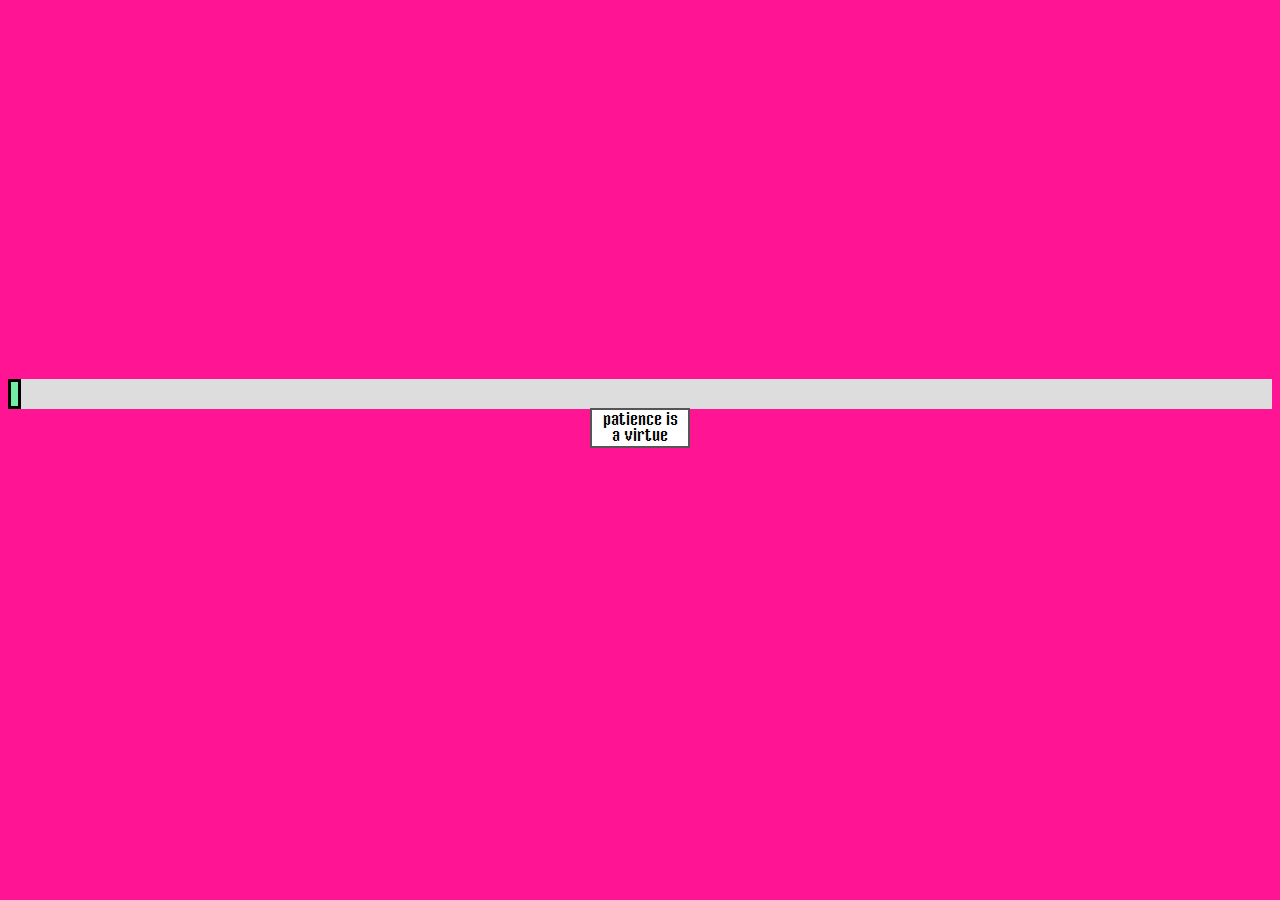
<file: project4/project2/index.html>
<!DOCTYPE html>
<html lang="en" dir="ltr">
  <head>
    <meta charset="utf-8">
      <meta name="viewport" content="width=device-width, initial-scale=1">
    <title>(De)Design System</title>
     <link rel="stylesheet" href="style.css">
     <script src="script.js"type="text/javascript"></script>
  </head>

<body>

<body onload="setbackground();">


<div id="myProgress">
  <div id="myBar"></div>
</div>

<br>
<button onclick="move()">patience is a virtue </button>



</body>
</html>
</file>
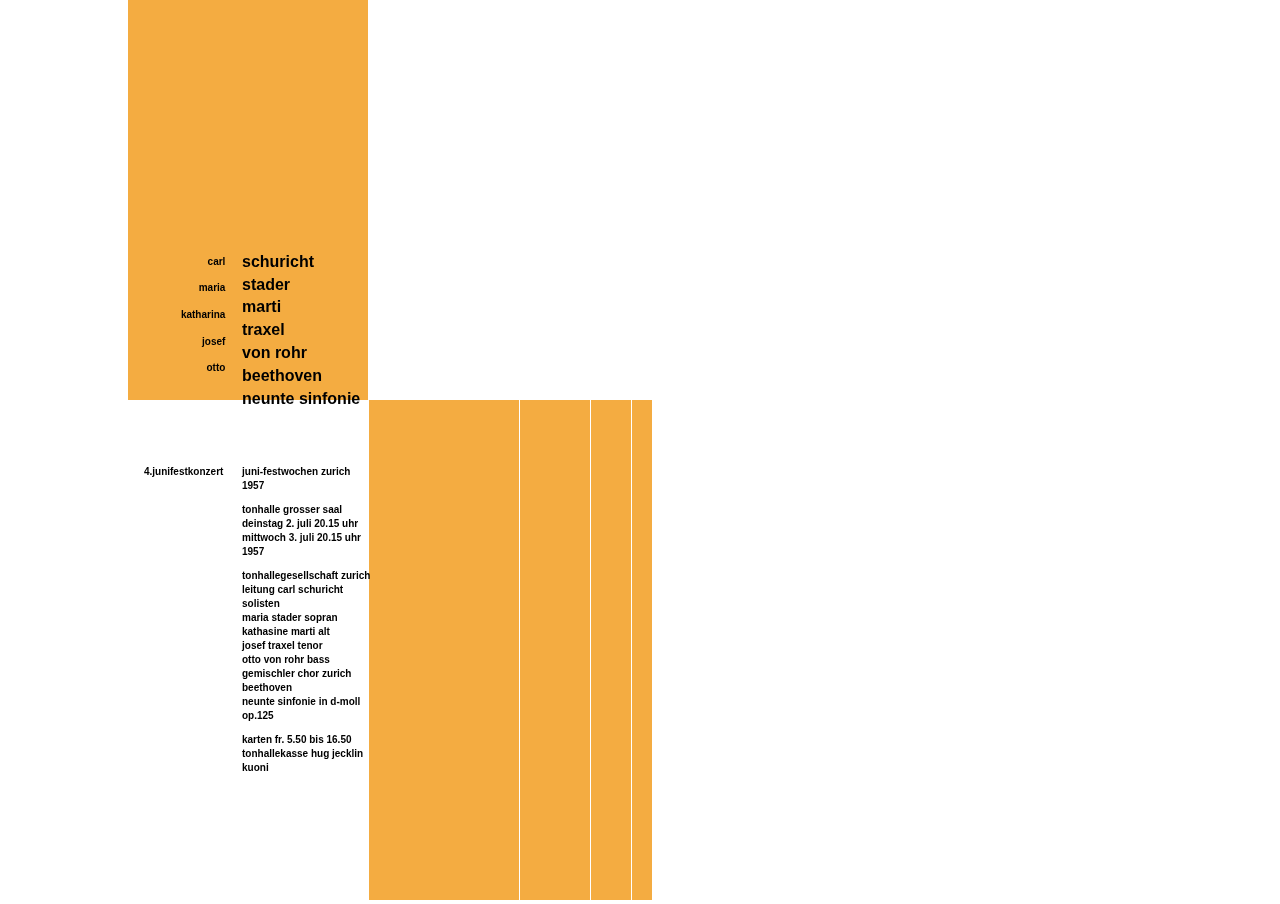
<file: project4/exercises/exercise1/index.html>
<!DOCTYPE html>
<html>
<head>
<meta name="viewport" content="width=device-width, initial-scale=1">
<title>Poster</title>
 <link rel="stylesheet" href="style.css">
</head>
<body>

<main>

  <h1>carl</h1>
  <h1>maria</h1>
  <h1>katharina</h1>
  <h1>josef</h1>
  <h1>otto</h1>

  <h2>schuricht<br>
  <h2>stader<br>
  <h2>marti<br>
  <h2>traxel<br>
  <h2>von rohr<br>
  <h2>beethoven<br>
  <h2>neunte sinfonie</h2><br>

  <h3>4.junifestkonzert</h3>

  <p>juni-festwochen zurich</br>
  1957</p>

  <p>tonhalle grosser saal<br>
  deinstag 2. juli 20.15 uhr<br>
  mittwoch 3. juli 20.15 uhr<br>
  1957</p>

  <p>tonhallegesellschaft zurich<br>
  leitung carl schuricht<br>
  solisten<br>
  maria stader sopran<br>
  kathasine marti alt<br>
  josef traxel tenor<br>
  otto von rohr bass<br>
  gemischler chor zurich<br>
  beethoven<br>
  neunte sinfonie in d-moll<br>
  op.125</p>

  <p>karten fr. 5.50 bis 16.50<br>
  tonhallekasse hug jecklin<br>
  kuoni</p>

</main>

</body>

<div class="rectangles">
    <div class="rectangle1"></div>
    <div class="rectangle2"></div>
    <div class="rectangle3"></div>
    <div class="rectangle4"></div>
    <div class="rectangle5"></div>
</div>

</html>
</file>
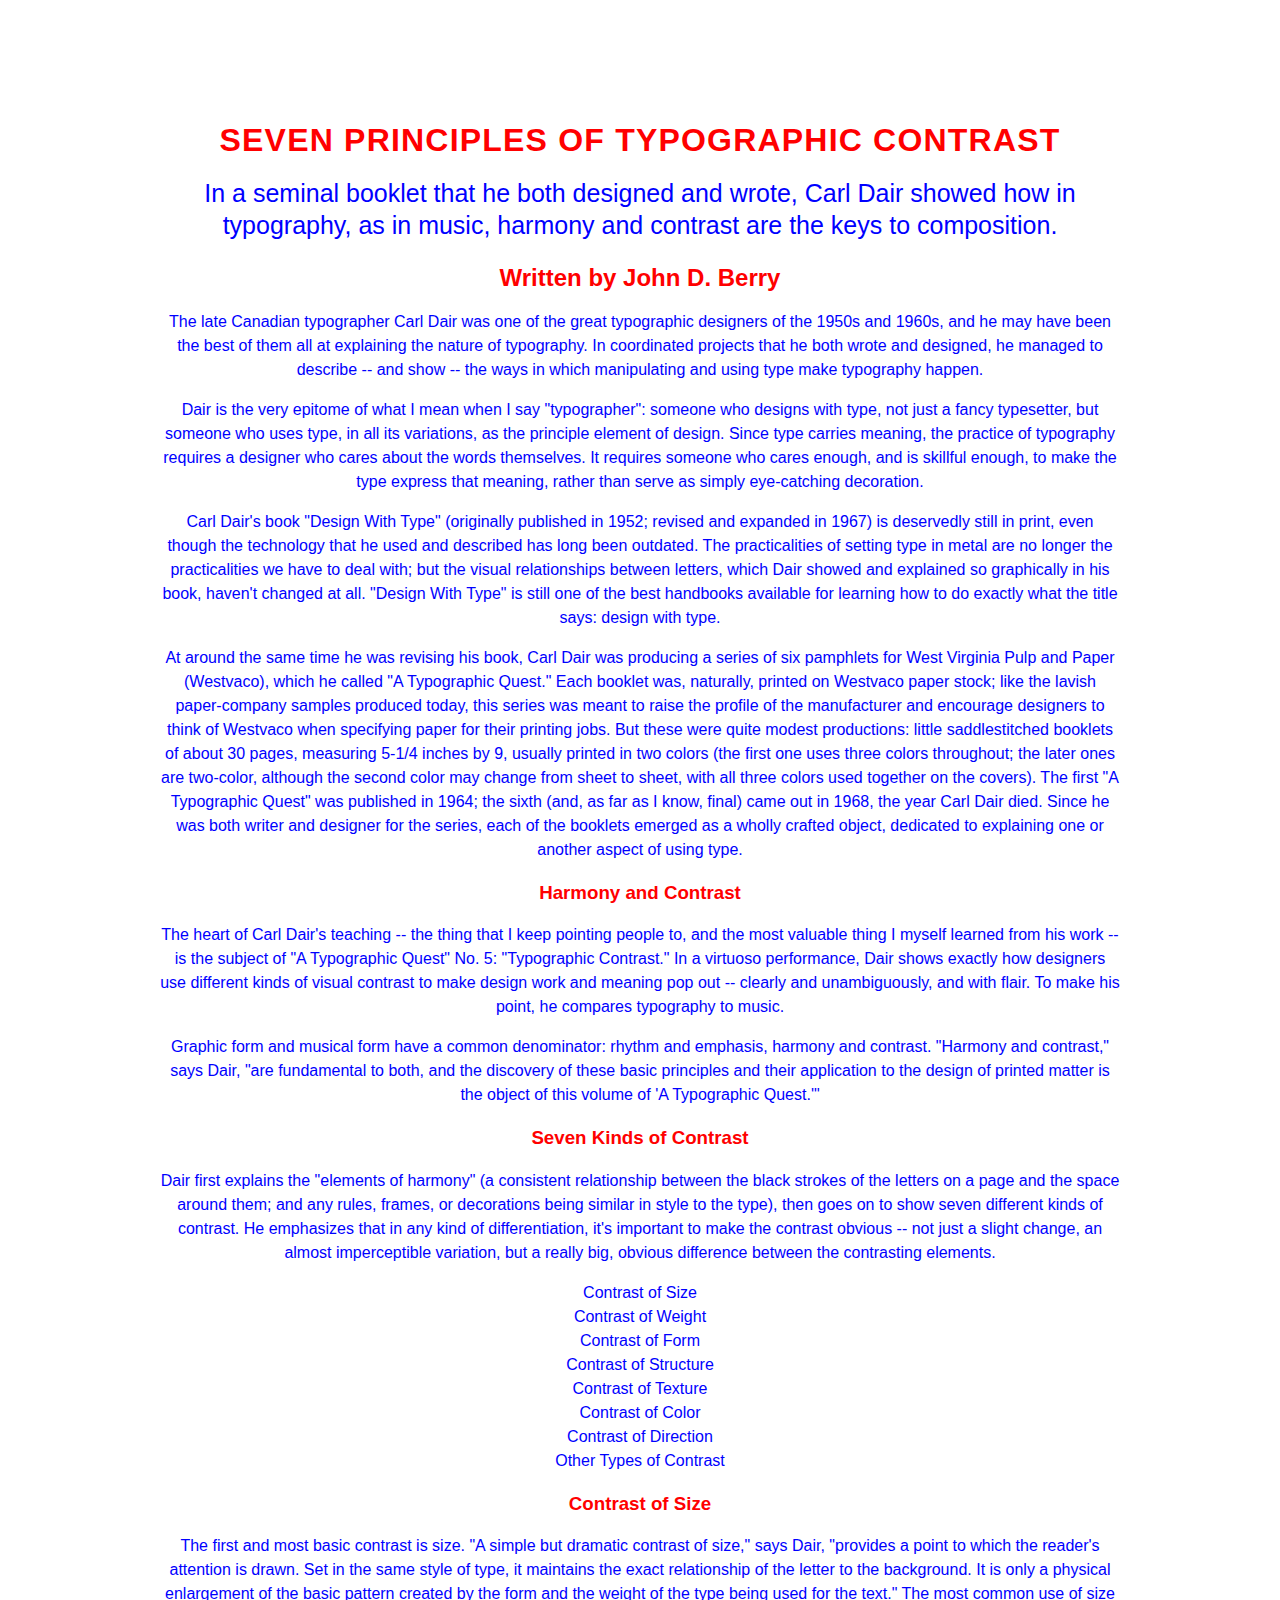
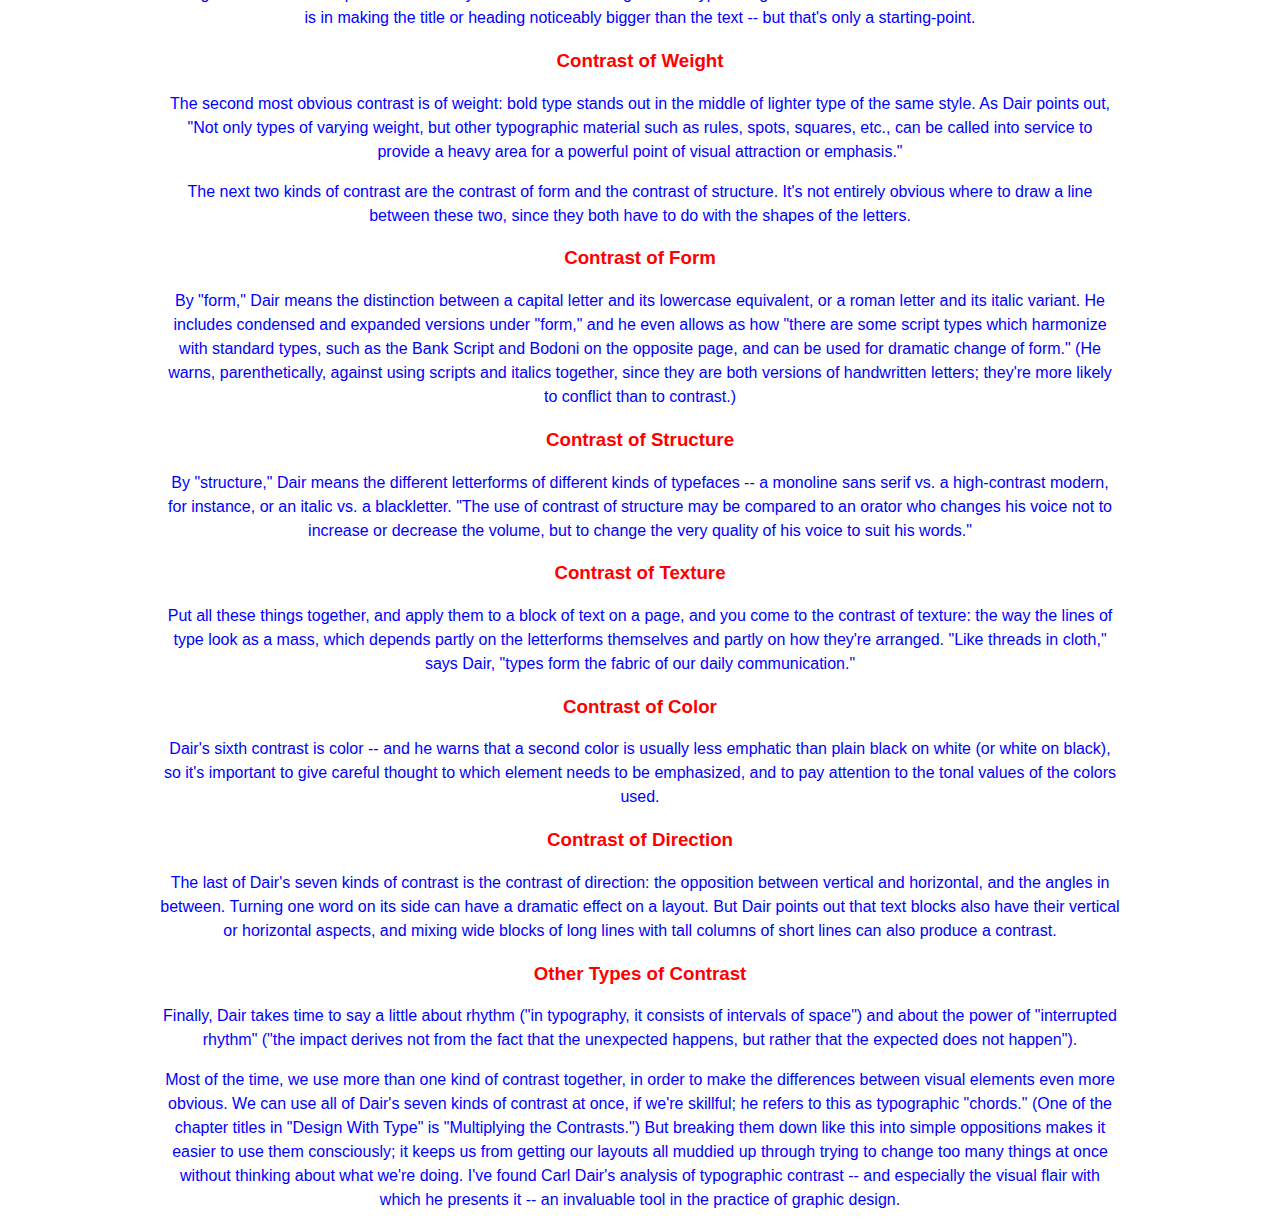
<file: project4/exercises/seven-principles/index.html>
<!DOCTYPE html>
<html lang="en" dir="ltr">
  <head>
    <meta charset="utf-8">
    <title>Seven Principles of Typography</title>
     <link rel="stylesheet" href="style.css">

  </head>
  <header>
    <body>

    <h1>Seven Principles of Typographic Contrast</h1>

    <p class=intro>In a seminal booklet that he both designed and wrote, Carl Dair showed how in typography, as in music, harmony and contrast are the keys to composition.</p>

<h2>Written by John D. Berry</h2>
 <main>
   <p>The late Canadian typographer Carl Dair was one of the great typographic designers of the 1950s and 1960s, and he may have been the best of them all at explaining the nature of typography. In coordinated projects that he both wrote and designed, he managed to describe -- and show -- the ways in which manipulating and using type make typography happen.</p>

   <p>Dair is the very epitome of what I mean when I say "typographer": someone who designs with type, not just a fancy typesetter, but someone who uses type, in all its variations, as the principle element of design. Since type carries meaning, the practice of typography requires a designer who cares about the words themselves. It requires someone who cares enough, and is skillful enough, to make the type express that meaning, rather than serve as simply eye-catching decoration.</p>

   <p>Carl Dair's book "Design With Type" (originally published in 1952; revised and expanded in 1967) is deservedly still in print, even though the technology that he used and described has long been outdated. The practicalities of setting type in metal are no longer the practicalities we have to deal with; but the visual relationships between letters, which Dair showed and explained so graphically in his book, haven't changed at all. "Design With Type" is still one of the best handbooks available for learning how to do exactly what the title says: design with type.</p>

   <p>At around the same time he was revising his book, Carl Dair was producing a series of six pamphlets for West Virginia Pulp and Paper (Westvaco), which he called "A Typographic Quest." Each booklet was, naturally, printed on Westvaco paper stock; like the lavish paper-company samples produced today, this series was meant to raise the profile of the manufacturer and encourage designers to think of Westvaco when specifying paper for their printing jobs. But these were quite modest productions: little saddlestitched booklets of about 30 pages, measuring 5-1/4 inches by 9, usually printed in two colors (the first one uses three colors throughout; the later ones are two-color, although the second color may change from sheet to sheet, with all three colors used together on the covers). The first "A Typographic Quest" was published in 1964; the sixth (and, as far as I know, final) came out in 1968, the year Carl Dair died. Since he was both writer and designer for the series, each of the booklets emerged as a wholly crafted object, dedicated to explaining one or another aspect of using type.</p>

   <h3>Harmony and Contrast</h3>

   <p>The heart of Carl Dair's teaching -- the thing that I keep pointing people to, and the most valuable thing I myself learned from his work -- is the subject of "A Typographic Quest" No. 5: "Typographic Contrast." In a virtuoso performance, Dair shows exactly how designers use different kinds of visual contrast to make design work and meaning pop out -- clearly and unambiguously, and with flair. To make his point, he compares typography to music.</p>

   <p>Graphic form and musical form have a common denominator: rhythm and emphasis, harmony and contrast. "Harmony and contrast," says Dair, "are fundamental to both, and the discovery of these basic principles and their application to the design of printed matter is the object of this volume of 'A Typographic Quest.'"</p>

   <h3>Seven Kinds of Contrast</h3>

   <p>Dair first explains the "elements of harmony" (a consistent relationship between the black strokes of the letters on a page and the space around them; and any rules, frames, or decorations being similar in style to the type), then goes on to show seven different kinds of contrast. He emphasizes that in any kind of differentiation, it's important to make the contrast obvious -- not just a slight change, an almost imperceptible variation, but a really big, obvious difference between the contrasting elements.</p>


Contrast of Size<br>Contrast of Weight<br>Contrast of Form<br>Contrast of Structure<br>Contrast of Texture<br>Contrast of Color<br>Contrast of Direction  <br>Other Types of Contrast


  <h3>Contrast of Size</h3>

  <p>The first and most basic contrast is size. "A simple but dramatic contrast of size," says Dair, "provides a point to which the reader's attention is drawn. Set in the same style of type, it maintains the exact relationship of the letter to the background. It is only a physical enlargement of the basic pattern created by the form and the weight of the type being used for the text." The most common use of size is in making the title or heading noticeably bigger than the text -- but that's only a starting-point.</p>

  <h3>Contrast of Weight</h3>

  <p>The second most obvious contrast is of weight: bold type stands out in the middle of lighter type of the same style. As Dair points out, "Not only types of varying weight, but other typographic material such as rules, spots, squares, etc., can be called into service to provide a heavy area for a powerful point of visual attraction or emphasis."</p>

  <p>The next two kinds of contrast are the contrast of form and the contrast of structure. It's not entirely obvious where to draw a line between these two, since they both have to do with the shapes of the letters.</p>


  <h3>Contrast of Form</h3>

  <p>By "form," Dair means the distinction between a capital letter and its lowercase equivalent, or a roman letter and its italic variant. He includes condensed and expanded versions under "form," and he even allows as how "there are some script types which harmonize with standard types, such as the Bank Script and Bodoni on the opposite page, and can be used for dramatic change of form." (He warns, parenthetically, against using scripts and italics together, since they are both versions of handwritten letters; they're more likely to conflict than to contrast.)</p>

  <h3>Contrast of Structure</h3>

  <p>By "structure," Dair means the different letterforms of different kinds of typefaces -- a monoline sans serif vs. a high-contrast modern, for instance, or an italic vs. a blackletter. "The use of contrast of structure may be compared to an orator who changes his voice not to increase or decrease the volume, but to change the very quality of his voice to suit his words."</p>

  <h3>Contrast of Texture</h3>

  <p>Put all these things together, and apply them to a block of text on a page, and you come to the contrast of texture: the way the lines of type look as a mass, which depends partly on the letterforms themselves and partly on how they're arranged. "Like threads in cloth," says Dair, "types form the fabric of our daily communication."</p>

  <h3>Contrast of Color</h3>

  <p>Dair's sixth contrast is color -- and he warns that a second color is usually less emphatic than plain black on white (or white on black), so it's important to give careful thought to which element needs to be emphasized, and to pay attention to the tonal values of the colors used.</p>

  <h3>Contrast of Direction</h3>

  <p>The last of Dair's seven kinds of contrast is the contrast of direction: the opposition between vertical and horizontal, and the angles in between. Turning one word on its side can have a dramatic effect on a layout. But Dair points out that text blocks also have their vertical or horizontal aspects, and mixing wide blocks of long lines with tall columns of short lines can also produce a contrast.</p>

  <h3>Other Types of Contrast</h3>

  <p>Finally, Dair takes time to say a little about rhythm ("in typography, it consists of intervals of space") and about the power of "interrupted rhythm" ("the impact derives not from the fact that the unexpected happens, but rather that the expected does not happen").</p>

  <p>Most of the time, we use more than one kind of contrast together, in order to make the differences between visual elements even more obvious. We can use all of Dair's seven kinds of contrast at once, if we're skillful; he refers to this as typographic "chords." (One of the chapter titles in "Design With Type" is "Multiplying the Contrasts.") But breaking them down like this into simple oppositions makes it easier to use them consciously; it keeps us from getting our layouts all muddied up through trying to change too many things at once without thinking about what we're doing. I've found Carl Dair's analysis of typographic contrast -- and especially the visual flair with which he presents it -- an invaluable tool in the practice of graphic design.</p>


</body>
</html>
</file>
<file: project4/project2/style.css>
html {
  box-sizing: border-box;
}
*, *:before, *:after {
  box-sizing: inherit;
}

body{
  background-color: #7b2fdb;

}

@font-face {
  font-family:"misterpixel";
  src: url(misterpixel.otf);
  font-style: normal;
  font-weight: 100;
}


#myProgress {
  width: 100;
  background-color: #ddd;
}

#myBar {
  width: 1%;
  height: 30px;
  background-color: #70eea5;
  margin-top: 30%;
  border-style: solid;
}


  button{
    font-family:misterpixel;
    font-size: 1em;
      height:40px;
      width:100px;
      margin: -20px -50px;
      position:relative;
      top:50%;
      left:50%;
}

button {
  background-color: white;
  color: black;
  border: 2px solid #555555;
}

button:hover {
  background-color: #555555;
  color: white;
}
</file>
<file: project4/exercises/exercise1/style.css>
body {
margin:0;
font-family: 'Helvetica', sans-serif;
color:black;
font-size: 10px;
width: 100%;
line-height:140%;
text-align: left;
overflow-x: hidden;
overflow-y: hidden;
}

h1{
  font-family: 'Helvetica', sans-serif;
  color:black;
  font-size: 10px;
  line-height: 20px;
  text-align: right;
  position: relative;
  top:135px;
  right:145px;
}

h2{
  font-family: 'Helvetica', sans-serif;
  color:black;
  font-size:16px;
  width: 100%;
  line-height:60%;
}

h3{
  font-family: 'Helvetica', sans-serif;
  color:black;
  font-size: 10px;
  width: 100%;
  line-height:140%;
  text-align: right;
  margin-left: -140px;
  position: relative;
  top:24px;
  right:7px;
}

p{
  font-family: 'Helvetica', sans-serif;
  color:black;
  font-weight: bold;
}

.rectangle1{
    width:240px;
    height:400px;
    background:#f4ac41;
    position: relative;
    animation-name: example1;
    animation-duration: 8s;
    animation-timing-function: linear;
    animation-iteration-count: infinite;
    animation-direction: alternate;

}
@keyframes example1 {
  0%   {top:0px;}
  50%  {top:200px;}
  100% {top:0px;}
}

.rectangle2{
  width:150px;
  height:500px;
  background:#f4ac41;
  display: inline-block;
  position: relative;
  margin-left: 241px;
  animation-name: example2;
  animation-duration: 10s;
  animation-timing-function: linear;
  animation-iteration-count: infinite;
  animation-direction: alternate;
}
@keyframes example2 {
0%   {bottom:0px;}
50%  {bottom:300px;}
100% {bottom:0px;}
}

.rectangle3{
  width:70px;
  height:500px;
  background:#f4ac41;
  display: inline-block;
  position: absolute;
   margin-left: -2px;
  animation-name: example3;
  animation-duration: 8s;
  animation-timing-function: linear;
  animation-iteration-count: infinite;
  animation-direction: alternate;
}
@keyframes example3 {
0%   {top:0px;}
50%  {top:100px;}
100% {top:0px;}
}

.rectangle4{
  width:40px;
  height:500px;
  background:#f4ac41;
  display: inline-block;
  position: relative;
  margin-left: 69px;
  animation-name: example4;
  animation-duration: 8s;
  animation-timing-function: linear;
  animation-iteration-count: infinite;
  animation-direction: alternate;
}
@keyframes example4 {
0%   {bottom:0px;}
50%  {bottom:100px;}
100% {bottom:0px;}
}

.rectangle5{
  width:20px;
  height:500px;
  background:#f4ac41;
  display: inline-block;
  position: relative;
  margin-left: -2px;
  animation-name: example5;
  animation-duration: 9s;
  animation-timing-function: linear;
  animation-iteration-count: infinite;
  animation-direction: alternate;
}
@keyframes example5 {
0%   {bottom:0px;}
50%  {bottom:400px;}
100% {bottom:0px;}
}

main{
  margin-left: 114px;
  margin-top: 110px;
  position: fixed;
  z-index:2
}

html{
  margin-left:10%;
}
</file>
<file: project4/exercises/seven-principles/style.css>
body {
  font-family: 'Helvetica Neue', sans-serif;
  color:#0000ff;
  margin-left: auto;
  margin-right: auto;
  margin-top: 10vw;
  background-color:#ffffff;
  font-size: 16px;
  width: 75vw;
  line-height: 24px;
  text-align: center;
}

h1, h2, h3,
h4, h5, h6 {
  color: #ff0000;
  font-weight: bold;
}

h1 {
  font-size: 32px;
  text-transform: uppercase;
  letter-spacing: 1.2px;
  font-family: Helvetica Neue, sans-serif;
  font-weight: 600;
  font-style: bold;
}

p.intro {
  font-size: 25px;
  line-height: 32px;
}
</file>
